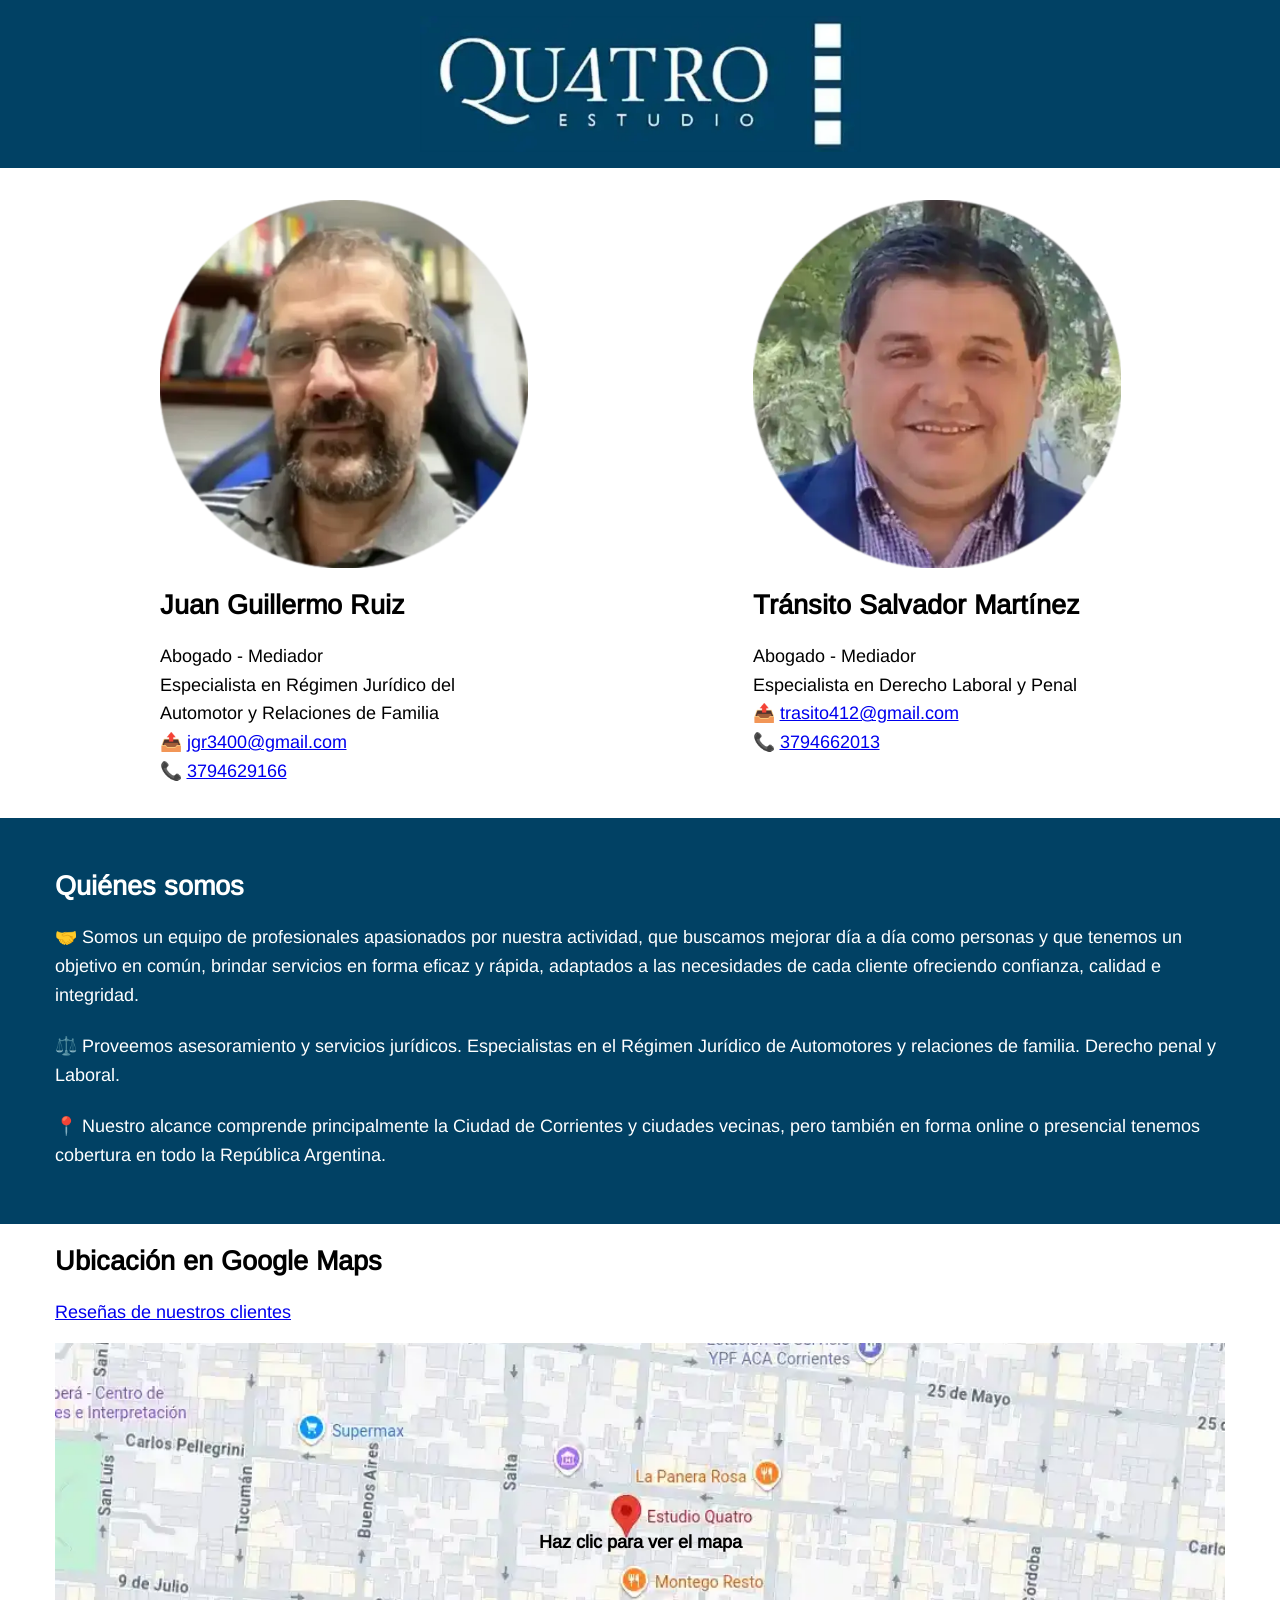
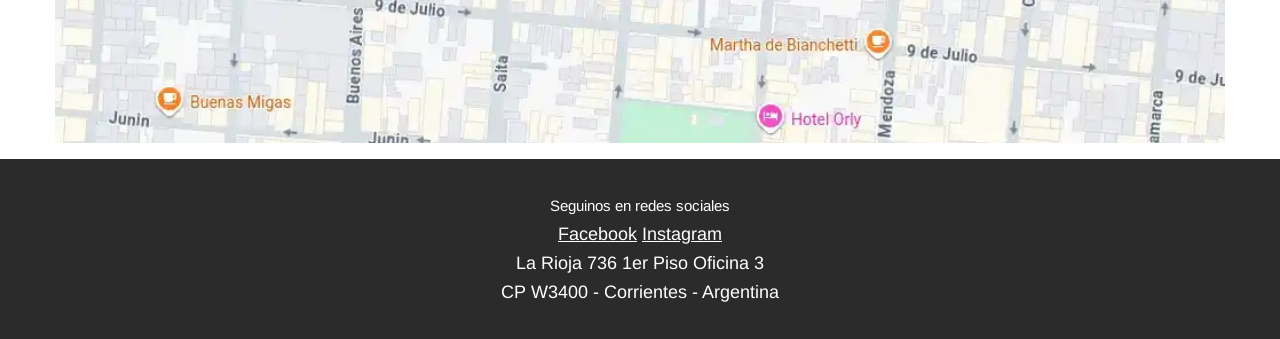
<file: index.html>
<!DOCTYPE html>
<html lang="es">

<head>

    <meta charset="UTF-8">
    <meta name="viewport" content="width=device-width, initial-scale=1.0">
    <title>Estudio Quatro</title>

    <!-- Style -->
    <link rel="stylesheet" href="style.css">

    <link rel="canonical" href="https://estudioquatro.com">

    <!-- Meta tags Google -->
    <meta name="description" content="Servicios profesionales en la Provincia de Corrientes. Proveemos asesoramiento y servicios jurídicos. Especialistas en el Régimen Jurídico de Automotores y relaciones de familia. Derecho penal y Laboral.">
    <meta name="keywords" content="Corrientes, Registro, Automotor, Propiedad, Inmueble, Catastro, Municipalidades, IPS, AnSeS, Trámites">
    <meta name="robots" content="index, follow">
    <meta name="language" content="es_ES">
    <meta name="author" content="Juan Guillermo Ruiz">
    <meta name="theme-color" content="#ffffff">

    <meta name="msapplication-TileColor" content="#ffffff">
    <meta name="msapplication-TileImage" content="https://estudioquatro.com/img/ms-icon-144x144.png">

    <!--- Íconos -->
    <link rel="apple-touch-icon" sizes="57x57" href="https://estudioquatro.com/img/apple-icon-57x57.png">
    <link rel="apple-touch-icon" sizes="60x60" href="https://estudioquatro.com/img/apple-icon-60x60.png">
    <link rel="apple-touch-icon" sizes="72x72" href="https://estudioquatro.com/img/apple-icon-72x72.png">
    <link rel="apple-touch-icon" sizes="76x76" href="https://estudioquatro.com/img/apple-icon-76x76.png">
    <link rel="apple-touch-icon" sizes="114x114" href="https://estudioquatro.com/img/apple-icon-114x114.png">
    <link rel="apple-touch-icon" sizes="120x120" href="https://estudioquatro.com/img/apple-icon-120x120.png">
    <link rel="apple-touch-icon" sizes="144x144" href="https://estudioquatro.com/img/apple-icon-144x144.png">
    <link rel="apple-touch-icon" sizes="152x152" href="https://estudioquatro.com/img/apple-icon-152x152.png">
    <link rel="apple-touch-icon" sizes="180x180" href="https://estudioquatro.com/img/apple-icon-180x180.png">
    <link rel="icon" type="image/png" sizes="192x192" href="https://estudioquatro.com/img/android-icon-192x192.png">
    <link rel="icon" type="image/png" sizes="32x32" href="https://estudioquatro.com/img/favicon-32x32.png">
    <link rel="icon" type="image/png" sizes="96x96" href="https://estudioquatro.com/img/favicon-96x96.png">
    <link rel="icon" type="image/png" sizes="16x16" href="https://estudioquatro.com/img/favicon-16x16.png">
    <link rel="manifest" href="https://estudioquatro.com/img/manifest.json">


    <!-- Open Graph para WhatsApp, Facebook, Telegram -->
    <meta property="og:title" content="Estudio Quatro">
    <meta property="og:locale" content="es_LA">
    <meta property="og:description" content="Servicios profesionales en la Provincia de Corrientes. Proveemos asesoramiento y servicios jurídicos. Especialistas en el Régimen Jurídico de Automotores y relaciones de familia. Derecho penal y Laboral.">
    <meta property="og:url" content="https://estudioquatro.com">
    <meta property="og:type" content="business.business">
    <meta property="og:image" content="https://estudioquatro.com/img/logofb.png?v=1">
    <meta property="og:image:width" content="600">
    <meta property="og:image:height" content="600">
    <meta property="og:image:alt" content="Logo de Estudio Quatro">


    <!-- Twitter Card (opcional, también funciona en WhatsApp) -->
    <meta name="twitter:card" content="summary_large_image">
    <meta name="twitter:title" content="Estudio Quatro">
    <meta name="twitter:description" content="Servicios profesionales en la Provincia de Corrientes. Proveemos asesoramiento y servicios jurídicos. Especialistas en el Régimen Jurídico de Automotores y relaciones de familia. Derecho penal y Laboral.">
    <meta name="twitter:image" content="https://estudioquatro.com/img/logo.png">

</head>

<body>

    <!-- Header -->
    <header>
        <h1>
            <a href="../">
                <picture>
                    <source srcset="img/logo.webp" loading="lazy" type="image/webp">
                    <img src="img/logo.png" loading="lazy" fetchpriority=high width="441" height="136" alt="Logotipo" />
                </picture>
                <span class="sr-only">Estudio Quatro</span>
            </a>
        </h1>
    </header>

    <!-- Team -->
    <div class="container row">
        <div class="col">
            <picture>
                <source srcset="img/juan.webp" loading="lazy" type="image/webp">
                <img src="img/juan.jpg" loading="lazy" fetchpriority=high width="525" height="525" alt="Juan Guillermo Ruiz">
            </picture>
            <h2>Juan Guillermo Ruiz</h2>
            Abogado - Mediador<br>
            Especialista en Régimen Jurídico del Automotor y Relaciones de Familia<br>
            📤 <a href="mailto:jgr3400@gmail.com" target="_BLANK">jgr3400@gmail.com</a><br>
            📞 <a href="tel:3794629166" target="_BLANK">3794629166</a>
        </div>

        <div class="col">
            <picture>
                <source srcset="img/transito.webp" loading="lazy" type="image/webp">
                <img src="img/transito.jpg" loading="lazy" fetchpriority=high width="525" height="525" alt="Tránsito Salvador Martínez">
            </picture>
            <h2>Tránsito Salvador Martínez</h2>
            Abogado - Mediador<br>
            Especialista en Derecho Laboral y Penal<br>
            📤 <a href="mailto:trasito412@gmail.com" target="_BLANK">trasito412@gmail.com</a><br>
            📞 <a href="tel:3794662013" target="_BLANK">3794662013</a>
        </div>
    </div>


    <!-- About -->
    <div class="about">
        <section class="container">
            <h2>Quiénes somos</h2>
            <p>🤝 Somos un equipo de profesionales apasionados por nuestra actividad, que buscamos mejorar día a día
                como personas y que tenemos un objetivo en común, brindar servicios en forma eficaz y rápida, adaptados
                a las necesidades de cada cliente ofreciendo confianza, calidad e integridad.</p>
            <p>⚖️ Proveemos asesoramiento y servicios jurídicos. Especialistas en el Régimen Jurídico de Automotores y
                relaciones de familia. Derecho penal y Laboral.</p>
            <p>📍 Nuestro alcance comprende principalmente la Ciudad de Corrientes y ciudades vecinas, pero también en
                forma online o presencial tenemos cobertura en todo la República Argentina.</p>
        </section>
    </div>

    <!-- Map -->
    <section class="container">
        <h2>Ubicación en Google Maps</h2>
        <a target="_BLANK"
            href="https://www.google.com.ar/search?sxsrf=ACYBGNQDnuW-Kry7m1tnKC4DdZxXvFFy2A%3A1571524101231&source=hp&ei=BY6rXcuIDJO95OUP6-6YKA&q=estudio+quatro&oq=estudio+quatro&gs_l=psy-ab.3..35i39j0i22i30j0i22i10i30j38.1557.4302..4748...0.0..0.98.1301.14......0....1..gws-wiz.......0j0i131j0i67j0i20i263j0i10.ph4UaGhHjag&ved=0ahUKEwiLn7u-r6nlAhWTHrkGHWs3BgUQ4dUDCAY&uact=5#lrd=0x94456c783f70041d:0xd24a2d1dada87c4f,1,,,">Reseñas
            de nuestros clientes</a>
        <div id="map-container" style="margin-top:1rem;width:100%; height:400px; position:relative; cursor:pointer;">
            <picture>
                <source srcset="img/mapa.webp" type="image/webp">
                <img src="img/mapa.jpg" fetchpriority=high alt="Mapa de Estudio Quatro"
                    style="width:100%; height:400px; object-fit:cover; display:block;">
            </picture>
            <!-- Texto opcional sobre la imagen -->
            <div
                style="position:absolute;top:0;left:0;width:100%;height:100%;display:flex;align-items:center;justify-content:center;color:black;font-weight:bold;">
                Haz clic para ver el mapa
            </div>
        </div>
    </section>

    <!-- Footer -->
    <footer>
        <small>Seguinos en redes sociales</small>
        <br>
        <a href="https://www.facebook.com/EstudioQuatroo/" target="_BLANK">Facebook</a>
        <a href="https://www.instagram.com/estudio_quatro/" target="_BLANK">Instagram</a>
        <br>
        La Rioja 736 1er Piso Oficina 3<br>
        CP W3400 - Corrientes - Argentina
    </footer>

    <!-- Script -->
    <script src="script.js" defer></script>

</body>

</html>
</file>
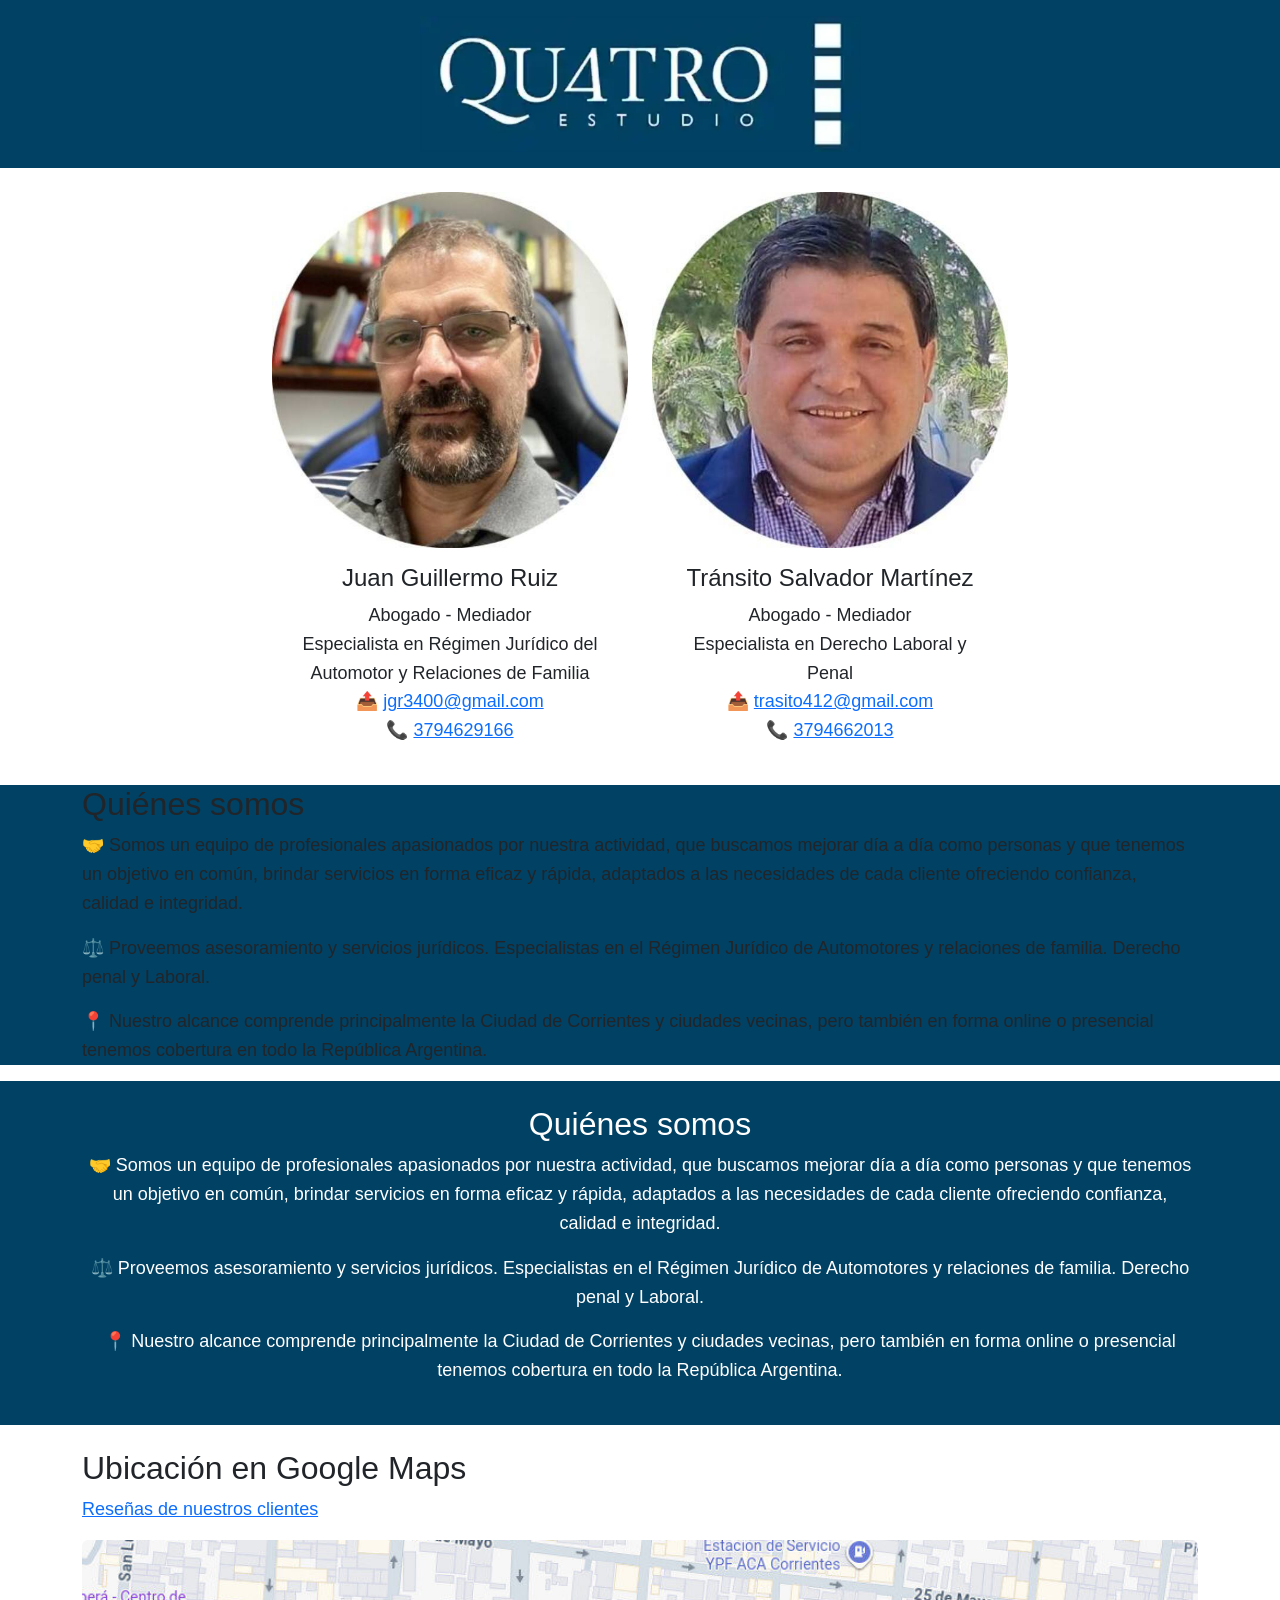
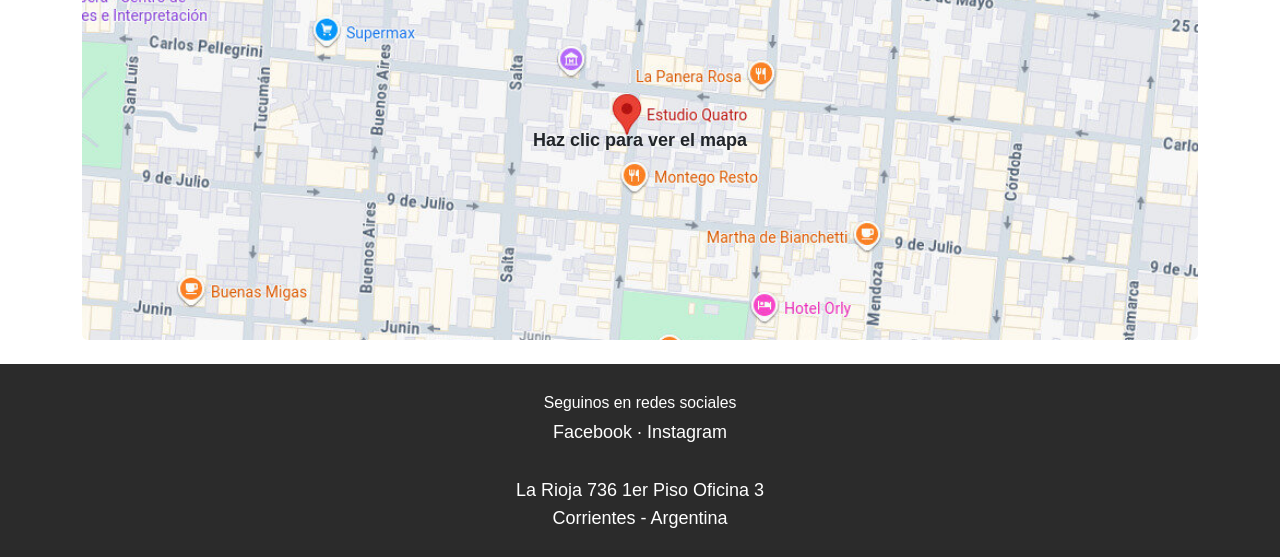
<file: src/index.html>
<!DOCTYPE html>
<html lang="es">

<head>

    <meta charset="UTF-8">
    <meta name="viewport" content="width=device-width, initial-scale=1.0">
    <title>Estudio Quatro</title>

    <!-- Style -->
    <link href="https://cdn.jsdelivr.net/npm/bootstrap@5.3.8/dist/css/bootstrap.min.css" rel="stylesheet"
        integrity="sha384-sRIl4kxILFvY47J16cr9ZwB07vP4J8+LH7qKQnuqkuIAvNWLzeN8tE5YBujZqJLB" crossorigin="anonymous">
    <link rel="stylesheet" href="css/estilo.css">

    <link rel="canonical" href="https://estudioquatro.com">

    <!-- Meta tags Google -->
    <meta name="description"
        content="Servicios profesionales en la Provincia de Corrientes. Proveemos asesoramiento y servicios jurídicos. Especialistas en el Régimen Jurídico de Automotores y relaciones de familia. Derecho penal y Laboral.">
    <meta name="keywords"
        content="Corrientes, Registro, Automotor, Propiedad, Inmueble, Catastro, Municipalidades, IPS, AnSeS, Trámites">
    <meta name="robots" content="index, follow">
    <meta name="language" content="es_ES">
    <meta name="author" content="Juan Guillermo Ruiz">
    <meta name="theme-color" content="#ffffff">

    <meta name="msapplication-TileColor" content="#ffffff">
    <meta name="msapplication-TileImage" content="https://estudioquatro.com/img/ms-icon-144x144.png">

    <!--- Íconos -->
    <link rel="apple-touch-icon" sizes="57x57" href="https://estudioquatro.com/img/apple-icon-57x57.png">
    <link rel="apple-touch-icon" sizes="60x60" href="https://estudioquatro.com/img/apple-icon-60x60.png">
    <link rel="apple-touch-icon" sizes="72x72" href="https://estudioquatro.com/img/apple-icon-72x72.png">
    <link rel="apple-touch-icon" sizes="76x76" href="https://estudioquatro.com/img/apple-icon-76x76.png">
    <link rel="apple-touch-icon" sizes="114x114" href="https://estudioquatro.com/img/apple-icon-114x114.png">
    <link rel="apple-touch-icon" sizes="120x120" href="https://estudioquatro.com/img/apple-icon-120x120.png">
    <link rel="apple-touch-icon" sizes="144x144" href="https://estudioquatro.com/img/apple-icon-144x144.png">
    <link rel="apple-touch-icon" sizes="152x152" href="https://estudioquatro.com/img/apple-icon-152x152.png">
    <link rel="apple-touch-icon" sizes="180x180" href="https://estudioquatro.com/img/apple-icon-180x180.png">
    <link rel="icon" type="image/png" sizes="192x192" href="https://estudioquatro.com/img/android-icon-192x192.png">
    <link rel="icon" type="image/png" sizes="32x32" href="https://estudioquatro.com/img/favicon-32x32.png">
    <link rel="icon" type="image/png" sizes="96x96" href="https://estudioquatro.com/img/favicon-96x96.png">
    <link rel="icon" type="image/png" sizes="16x16" href="https://estudioquatro.com/img/favicon-16x16.png">
    <link rel="manifest" href="https://estudioquatro.com/img/manifest.json">


    <!-- Open Graph para WhatsApp, Facebook, Telegram -->
    <meta property="og:title" content="Estudio Quatro">
    <meta property="og:locale" content="es_LA">
    <meta property="og:description"
        content="Servicios profesionales en la Provincia de Corrientes. Proveemos asesoramiento y servicios jurídicos. Especialistas en el Régimen Jurídico de Automotores y relaciones de familia. Derecho penal y Laboral.">
    <meta property="og:url" content="https://estudioquatro.com">
    <meta property="og:type" content="business.business">
    <meta property="og:image" content="https://estudioquatro.com/img/logofb.png?v=1">
    <meta property="og:image:width" content="600">
    <meta property="og:image:height" content="600">
    <meta property="og:image:alt" content="Logo de Estudio Quatro">


    <!-- Twitter Card (opcional, también funciona en WhatsApp) -->
    <meta name="twitter:card" content="summary_large_image">
    <meta name="twitter:title" content="Estudio Quatro">
    <meta name="twitter:description"
        content="Servicios profesionales en la Provincia de Corrientes. Proveemos asesoramiento y servicios jurídicos. Especialistas en el Régimen Jurídico de Automotores y relaciones de familia. Derecho penal y Laboral.">
    <meta name="twitter:image" content="https://estudioquatro.com/img/logo.png">

</head>

<body>

    <!-- Header -->
    <header class="py-3 text-center">
        <a href="/">
            <picture>
                <source srcset="img/logo.webp" type="image/webp">
                <img src="img/logo.png" width="441" height="136" alt="Logotipo" class="img-fluid">
            </picture>
        </a>
    </header>


    <!-- Team -->
    <main class="container my-4">
        <div class="row g-4 justify-content-center">

            <div class="col-12 col-md-6 col-lg-4">
                <div class="card h-100 text-center border-0">
                    <img src="img/juan.jpg" class="card-img-top rounded" alt="Juan Guillermo Ruiz">
                    <div class="card-body">
                        <h2 class="h4">Juan Guillermo Ruiz</h2>
                        Abogado - Mediador<br>
                        Especialista en Régimen Jurídico del Automotor y Relaciones de Familia<br>
                        📤 <a href="mailto:jgr3400@gmail.com">jgr3400@gmail.com</a><br>
                        📞 <a href="tel:3794629166">3794629166</a>
                    </div>
                </div>
            </div>

            <div class="col-12 col-md-6 col-lg-4">
                <div class="card h-100 text-center border-0">
                    <img src="img/transito.jpg" class="card-img-top rounded" alt="Tránsito Salvador Martínez">
                    <div class="card-body">
                        <h2 class="h4">Tránsito Salvador Martínez</h2>
                        Abogado - Mediador<br>
                        Especialista en Derecho Laboral y Penal<br>
                        📤 <a href="mailto:trasito412@gmail.com">trasito412@gmail.com</a><br>
                        📞 <a href="tel:3794662013">3794662013</a>
                    </div>
                </div>
            </div>

        </div>
    </main>


    <!-- About -->
    <div class="about">
        <section class="container">
            <h2>Quiénes somos</h2>
            <p>🤝 Somos un equipo de profesionales apasionados por nuestra actividad, que buscamos mejorar día a día
                como personas y que tenemos un objetivo en común, brindar servicios en forma eficaz y rápida, adaptados
                a las necesidades de cada cliente ofreciendo confianza, calidad e integridad.</p>
            <p>⚖️ Proveemos asesoramiento y servicios jurídicos. Especialistas en el Régimen Jurídico de Automotores y
                relaciones de familia. Derecho penal y Laboral.</p>
            <p>📍 Nuestro alcance comprende principalmente la Ciudad de Corrientes y ciudades vecinas, pero también en
                forma online o presencial tenemos cobertura en todo la República Argentina.</p>
        </section>
    </div>

    <section class="about py-4">
        <div class="container text-center text-white">
            <h2>Quiénes somos</h2>
            <p>🤝 Somos un equipo de profesionales apasionados por nuestra actividad, que buscamos mejorar día a día
                como personas y que tenemos un objetivo en común, brindar servicios en forma eficaz y rápida, adaptados
                a las necesidades de cada cliente ofreciendo confianza, calidad e integridad.</p>
            <p>⚖️ Proveemos asesoramiento y servicios jurídicos. Especialistas en el Régimen Jurídico de Automotores y
                relaciones de familia. Derecho penal y Laboral.</p>
            <p>📍 Nuestro alcance comprende principalmente la Ciudad de Corrientes y ciudades vecinas, pero también en
                forma online o presencial tenemos cobertura en todo la República Argentina.</p>
        </div>
    </section>


    <!-- Map -->
    <section class="container my-4">
        <h2>Ubicación en Google Maps</h2>

        <a target="_blank" href="https://www.google.com/search?q=estudio+quatro">
            Reseñas de nuestros clientes
        </a>

        <div class="position-relative mt-3">
            <img src="img/mapa.jpg" class="img-fluid w-100 rounded" style="height:400px; object-fit:cover;">
            <div class="position-absolute top-50 start-50 translate-middle fw-bold">
                Haz clic para ver el mapa
            </div>
        </div>
    </section>


    <!-- Footer -->
    <footer class="text-center py-4">
        <small>Seguinos en redes sociales</small><br>
        <a href="https://www.facebook.com/EstudioQuatroo/" target="_blank">Facebook</a> ·
        <a href="https://www.instagram.com/estudio_quatro/" target="_blank">Instagram</a>
        <br><br>
        La Rioja 736 1er Piso Oficina 3<br>
        Corrientes - Argentina
    </footer>


    <!-- Script -->
    <script src="https://cdn.jsdelivr.net/npm/bootstrap@5.3.8/dist/js/bootstrap.bundle.min.js"
        integrity="sha384-FKyoEForCGlyvwx9Hj09JcYn3nv7wiPVlz7YYwJrWVcXK/BmnVDxM+D2scQbITxI"
        crossorigin="anonymous"></script>
    <script src="js/script.js" defer></script>

</body>

</html>
</file>
<file: style.css>
* {
    box-sizing: border-box;
    margin: 0;
    padding: 0
}

@font-face {
    font-family: 'Arimo';
    font-display: swap;
    src: url('Arimo-Regular.ttf') format('truetype');
    font-weight: normal;
    font-style: normal
}

body {
    font: 18px 'Arimo', Arial, Serif;
    line-height: 1.8rem;
}

p {
    
    margin-bottom: 1.4rem
}

footer {
    background: #2b2b2b;
    color: #fff;
    padding: 2rem;
    text-align: center
}

footer a {
    color: #fff
}

h2 {
    margin: 1.4rem 0
}

header {
    background-color: #014164;
    display: flex;
    justify-content: center;
    align-items: center;
    padding: 1rem 0
}

.about {
    /* font-size: 1.4rem; */
    background-color: #014164;
    color: #fff;
    display: flex;
    justify-content: center;
    align-items: center;
    padding: 1rem 1.4rem
}

header img {
    max-width: 100%;
    height: auto;
    display: block
}

.container {
    max-width: 1200px;
    margin: 1rem auto;
    padding: 0 15px
}

.col {
    margin: 0 auto;
    padding: 1rem;
    border-radius: .5rem;
    max-width: 400px
}

.col img {
    margin: 0 auto 1rem;
    width: 100%;
    height: auto;
    display: block;
    border-radius: .5rem
}

.row {
    display: grid;
    grid-template-columns: repeat(auto-fit, minmax(250px, 1fr));
    gap: 1rem
}

.sr-only {
    position: absolute;
    width: 1px;
    height: 1px;
    padding: 0;
    margin: -1px;
    overflow: hidden;
    clip: rect(0, 0, 0, 0);
    white-space: nowrap;
    border-width: 0;
}
</file>
<file: src/css/estilo.css>
body {
    font: 18px Helvetica, Arial, Serif;
    line-height: 1.8rem;
}

header {
    background-color: #014164;
}

.about {
    background-color: #014164;
}

footer {
    background: #2b2b2b;
    color: #fff;
}

footer a {
    color: #fff;
    text-decoration: none;
}
</file>
